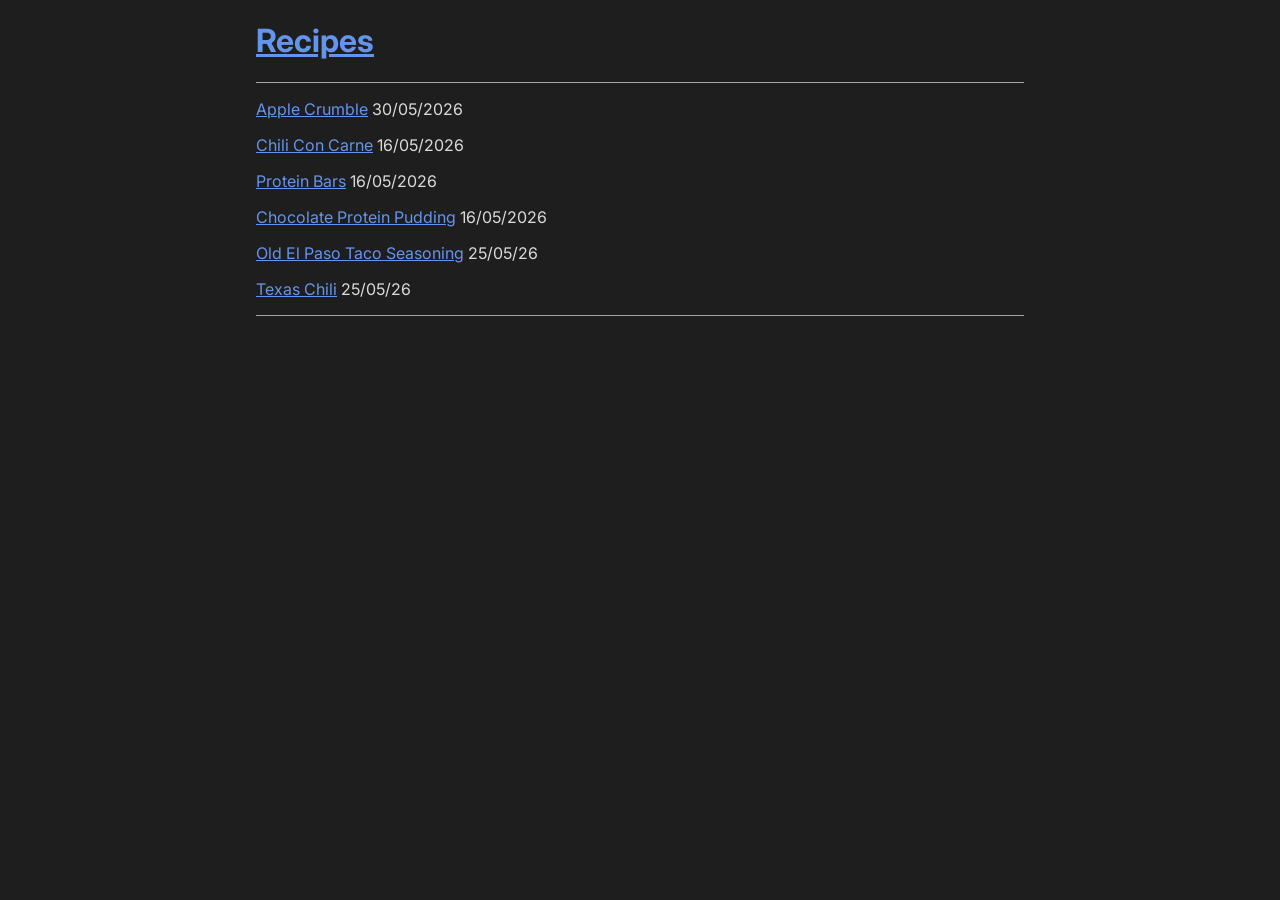
<file: index.html>
<!DOCTYPE html>
<html>

<head>

<link rel="preconnect" href="https://fonts.googleapis.com">
<link rel="preconnect" href="https://fonts.gstatic.com" crossorigin>
<link href="https://fonts.googleapis.com/css2?family=Inter:ital,opsz,wght@0,14..32,100..900;1,14..32,100..900&display=swap" rel="stylesheet">
<link rel="stylesheet" href="/styles.css">
<title>Luke Eyles</title>
<meta name="viewport" content="width=device-width">
</head>

<body>
<header>
    <a href="/"><h1>Recipes</h1></a>
    <hr>
</header>
<p><a href=post/apple_crumble.html>Apple Crumble</a> 30/05/2026</p>
<p><a href=post/chili_con_carne.html>Chili Con Carne</a> 16/05/2026</p>
<p><a href=post/protein_bar.html>Protein Bars</a> 16/05/2026</p>
<p><a href=post/protein_pudding.html>Chocolate Protein Pudding</a> 16/05/2026</p>
<p><a href=post/taco_seasoning.html>Old El Paso Taco Seasoning</a> 25/05/26</p>
<p><a href=post/texas_chili.html>Texas Chili</a> 25/05/26</p>
<hr>
</body>
</html>
</file>
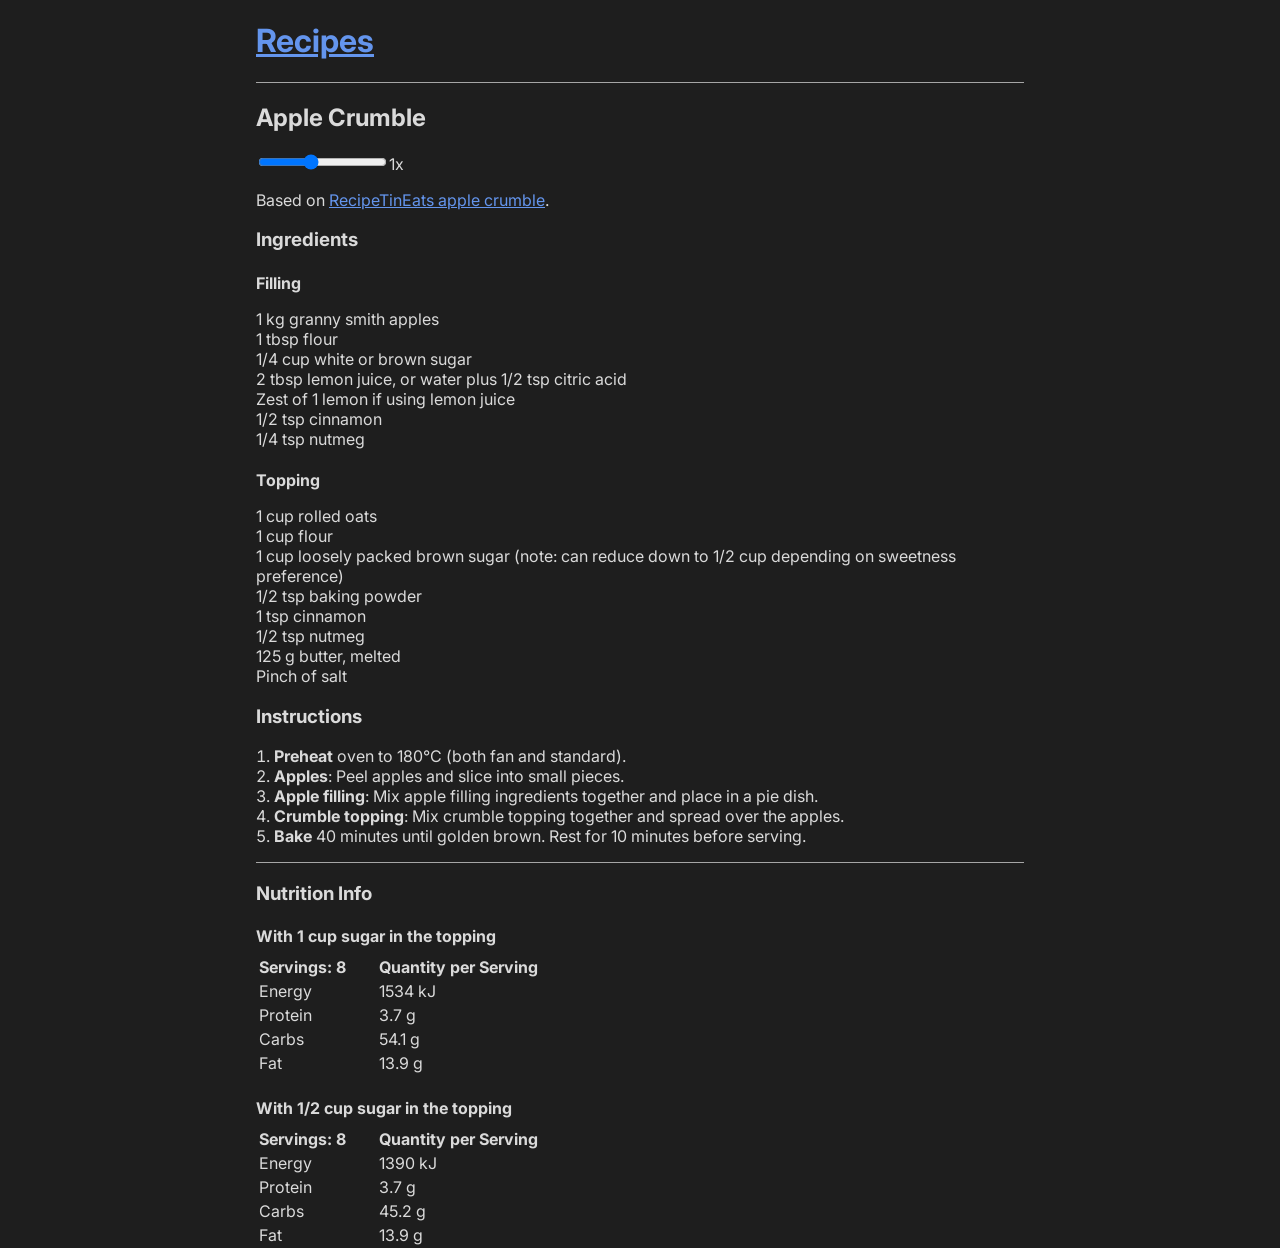
<file: post/apple_crumble.html>
<!DOCTYPE html>
<html>

<head>

<link rel="preconnect" href="https://fonts.googleapis.com">
<link rel="preconnect" href="https://fonts.gstatic.com" crossorigin>
<link href="https://fonts.googleapis.com/css2?family=Inter:ital,opsz,wght@0,14..32,100..900;1,14..32,100..900&display=swap" rel="stylesheet">
<link rel="stylesheet" href="/styles.css">
<title>Luke Eyles</title>
<meta name="viewport" content="width=device-width">

</head>

<body>
<header>
    <a href="/"><h1>Recipes</h1></a>
    <hr>
</header>
<h2>Apple Crumble</h2>
<input type='range' min='0' max='5' value='2' class='slider'><span class='multiplier'>1</span>x
<p>Based on <a href="https://www.recipetineats.com/apple-crumble/">RecipeTinEats apple crumble</a>.</p>
<h3>Ingredients</h3>
<h4>Filling</h4>
<ul>
<li><em>1</em> kg granny smith apples</li>
<li><em>1</em> tbsp flour</li>
<li><em>1/4</em> cup white or brown sugar</li>
<li><em>2</em> tbsp lemon juice, or water plus <em>1/2</em> tsp citric acid</li>
<li>Zest of <em>1</em> lemon if using lemon juice</li>
<li><em>1/2</em> tsp cinnamon</li>
<li><em>1/4</em> tsp nutmeg</li>
</ul>
<h4>Topping</h4>
<ul>
<li><em>1</em> cup rolled oats</li>
<li><em>1</em> cup flour</li>
<li><em>1</em> cup loosely packed brown sugar (note: can reduce down to <em>1/2</em> cup depending on sweetness preference)</li>
<li><em>1/2</em> tsp baking powder</li>
<li><em>1</em> tsp cinnamon</li>
<li><em>1/2</em> tsp nutmeg</li>
<li><em>125</em> g butter, melted</li>
<li>Pinch of salt</li>
</ul>
<h3>Instructions</h3>
<ol>
<li><strong>Preheat</strong> oven to 180°C (both fan and standard).</li>
<li><strong>Apples</strong>: Peel apples and slice into small pieces.</li>
<li><strong>Apple filling</strong>: Mix apple filling ingredients together and place in a pie dish. </li>
<li><strong>Crumble topping</strong>: Mix crumble topping together and spread over the apples.</li>
<li><strong>Bake</strong> 40 minutes until golden brown. Rest for 10 minutes before serving.</li>
</ol>
<hr />
<h3>Nutrition Info</h3>
<h4>With <em>1</em> cup sugar in the topping</h4>
<table>
<thead>
<tr>
<th>Servings: <em>8</em></th>
<th>Quantity per Serving</th>
</tr>
</thead>
<tbody>
<tr>
<td>Energy</td>
<td>1534 kJ</td>
</tr>
<tr>
<td>Protein</td>
<td>3.7 g</td>
</tr>
<tr>
<td>Carbs</td>
<td>54.1 g</td>
</tr>
<tr>
<td>Fat</td>
<td>13.9 g</td>
</tr>
</tbody>
</table>
<h4>With <em>1/2</em> cup sugar in the topping</h4>
<table>
<thead>
<tr>
<th>Servings: <em>8</em></th>
<th>Quantity per Serving</th>
</tr>
</thead>
<tbody>
<tr>
<td>Energy</td>
<td>1390 kJ</td>
</tr>
<tr>
<td>Protein</td>
<td>3.7 g</td>
</tr>
<tr>
<td>Carbs</td>
<td>45.2 g</td>
</tr>
<tr>
<td>Fat</td>
<td>13.9 g</td>
</tr>
</tbody>
</table></body>

<script src="/js/fraction.min.js"></script>
<script src="/index.js"></script>

</html>
</file>
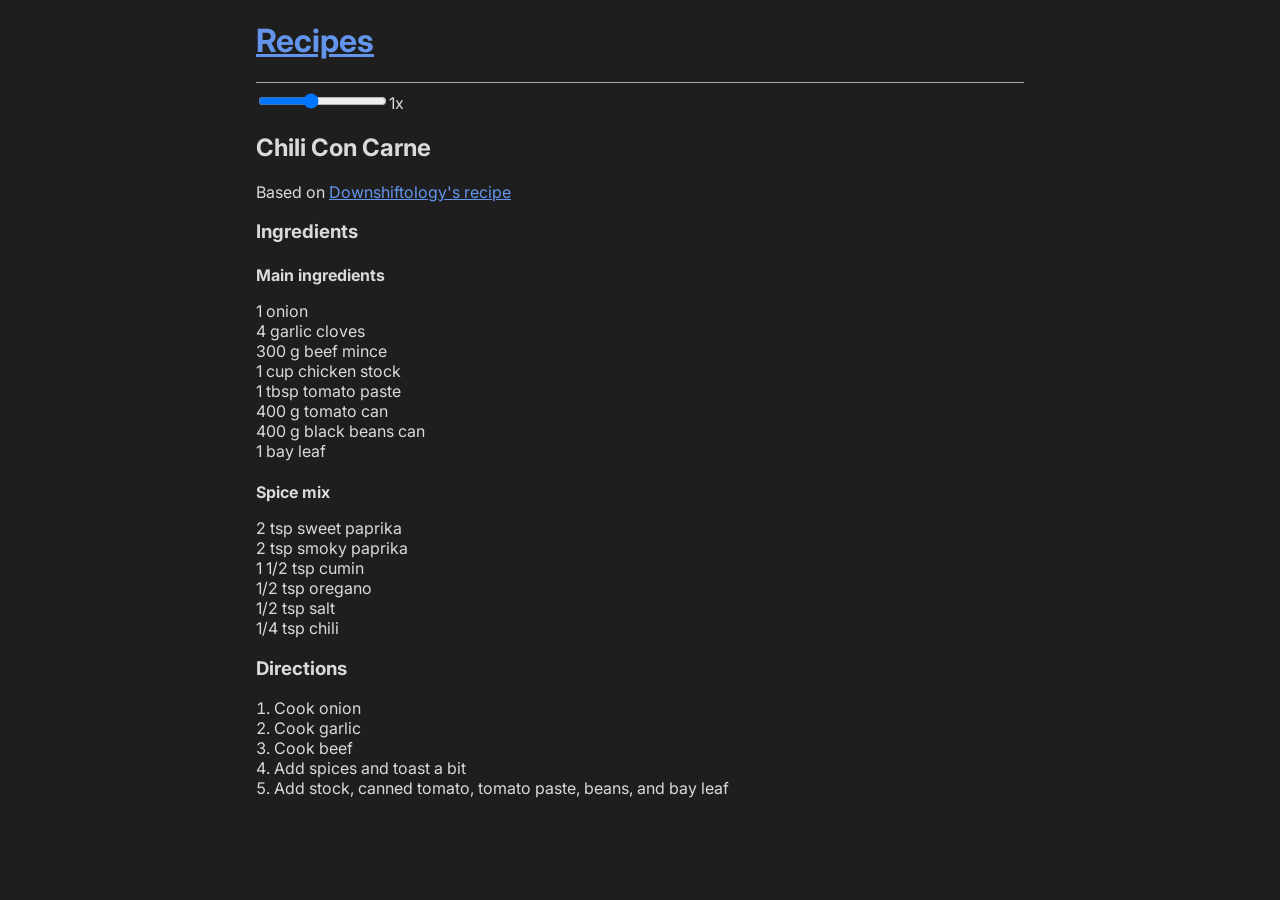
<file: post/chili.html>
<!DOCTYPE html>
<html>

<head>

<link rel="preconnect" href="https://fonts.googleapis.com">
<link rel="preconnect" href="https://fonts.gstatic.com" crossorigin>
<link href="https://fonts.googleapis.com/css2?family=Inter:ital,opsz,wght@0,14..32,100..900;1,14..32,100..900&display=swap" rel="stylesheet">
<link rel="stylesheet" href="/styles.css">
<title>Luke Eyles</title>
<meta name="viewport" content="width=device-width">

</head>

<body>
<header>
    <a href="/"><h1>Recipes</h1></a>
    <hr>
</header>

<input type="range" min="0" max="5" value="2" class="slider"><span class="multiplier">1</span>x<h2>Chili Con Carne</h2>
<p>Based on <a href="https://downshiftology.com/recipes/best-chili-recipe/">Downshiftology's recipe</a></p>
<h3>Ingredients</h3>
<h4>Main ingredients</h4>
<ul>
<li><em>1</em> onion</li>
<li><em>4</em> garlic cloves</li>
<li><em>300</em> g beef mince</li>
<li><em>1</em> cup chicken stock</li>
<li><em>1</em> tbsp tomato paste</li>
<li><em>400</em> g tomato can </li>
<li><em>400</em> g black beans can</li>
<li><em>1</em> bay leaf</li>
</ul>
<h4>Spice mix</h4>
<ul>
<li><em>2</em> tsp sweet paprika</li>
<li><em>2</em> tsp smoky paprika</li>
<li><em>1 1/2</em> tsp cumin</li>
<li><em>1/2</em> tsp oregano</li>
<li><em>1/2</em> tsp salt</li>
<li><em>1/4</em> tsp chili</li>
</ul>
<h3>Directions</h3>
<ol>
<li>Cook onion</li>
<li>Cook garlic</li>
<li>Cook beef</li>
<li>Add spices and toast a bit</li>
<li>Add stock, canned tomato, tomato paste, beans, and bay leaf</li>
</ol></body>

<script src="/js/fraction.min.js"></script>
<script src="/index.js"></script>

</html>
</file>
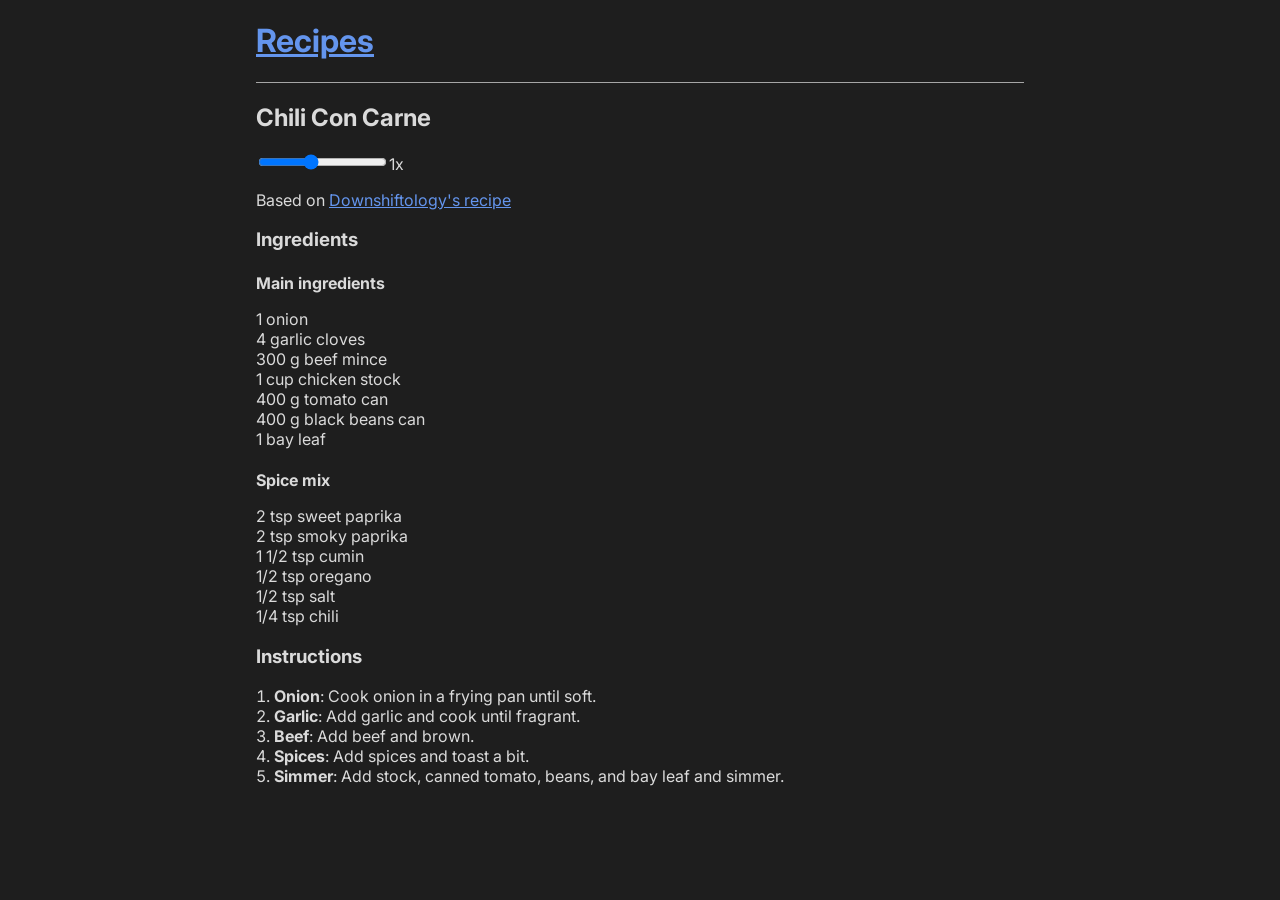
<file: post/chili_con_carne.html>
<!DOCTYPE html>
<html>

<head>

<link rel="preconnect" href="https://fonts.googleapis.com">
<link rel="preconnect" href="https://fonts.gstatic.com" crossorigin>
<link href="https://fonts.googleapis.com/css2?family=Inter:ital,opsz,wght@0,14..32,100..900;1,14..32,100..900&display=swap" rel="stylesheet">
<link rel="stylesheet" href="/styles.css">
<title>Luke Eyles</title>
<meta name="viewport" content="width=device-width">

</head>

<body>
<header>
    <a href="/"><h1>Recipes</h1></a>
    <hr>
</header>
<h2>Chili Con Carne</h2>
<input type='range' min='0' max='5' value='2' class='slider'><span class='multiplier'>1</span>x
<p>Based on <a href="https://downshiftology.com/recipes/best-chili-recipe/">Downshiftology's recipe</a></p>
<h3>Ingredients</h3>
<h4>Main ingredients</h4>
<ul>
<li><em>1</em> onion</li>
<li><em>4</em> garlic cloves</li>
<li><em>300</em> g beef mince</li>
<li><em>1</em> cup chicken stock</li>
<li><em>400</em> g tomato can </li>
<li><em>400</em> g black beans can</li>
<li><em>1</em> bay leaf</li>
</ul>
<h4>Spice mix</h4>
<ul>
<li><em>2</em> tsp sweet paprika</li>
<li><em>2</em> tsp smoky paprika</li>
<li><em>1 1/2</em> tsp cumin</li>
<li><em>1/2</em> tsp oregano</li>
<li><em>1/2</em> tsp salt</li>
<li><em>1/4</em> tsp chili</li>
</ul>
<h3>Instructions</h3>
<ol>
<li><strong>Onion</strong>: Cook onion in a frying pan until soft.</li>
<li><strong>Garlic</strong>: Add garlic and cook until fragrant.</li>
<li><strong>Beef</strong>: Add beef and brown.</li>
<li><strong>Spices</strong>: Add spices and toast a bit.</li>
<li><strong>Simmer</strong>: Add stock, canned tomato, beans, and bay leaf and simmer.</li>
</ol></body>

<script src="/js/fraction.min.js"></script>
<script src="/index.js"></script>

</html>
</file>
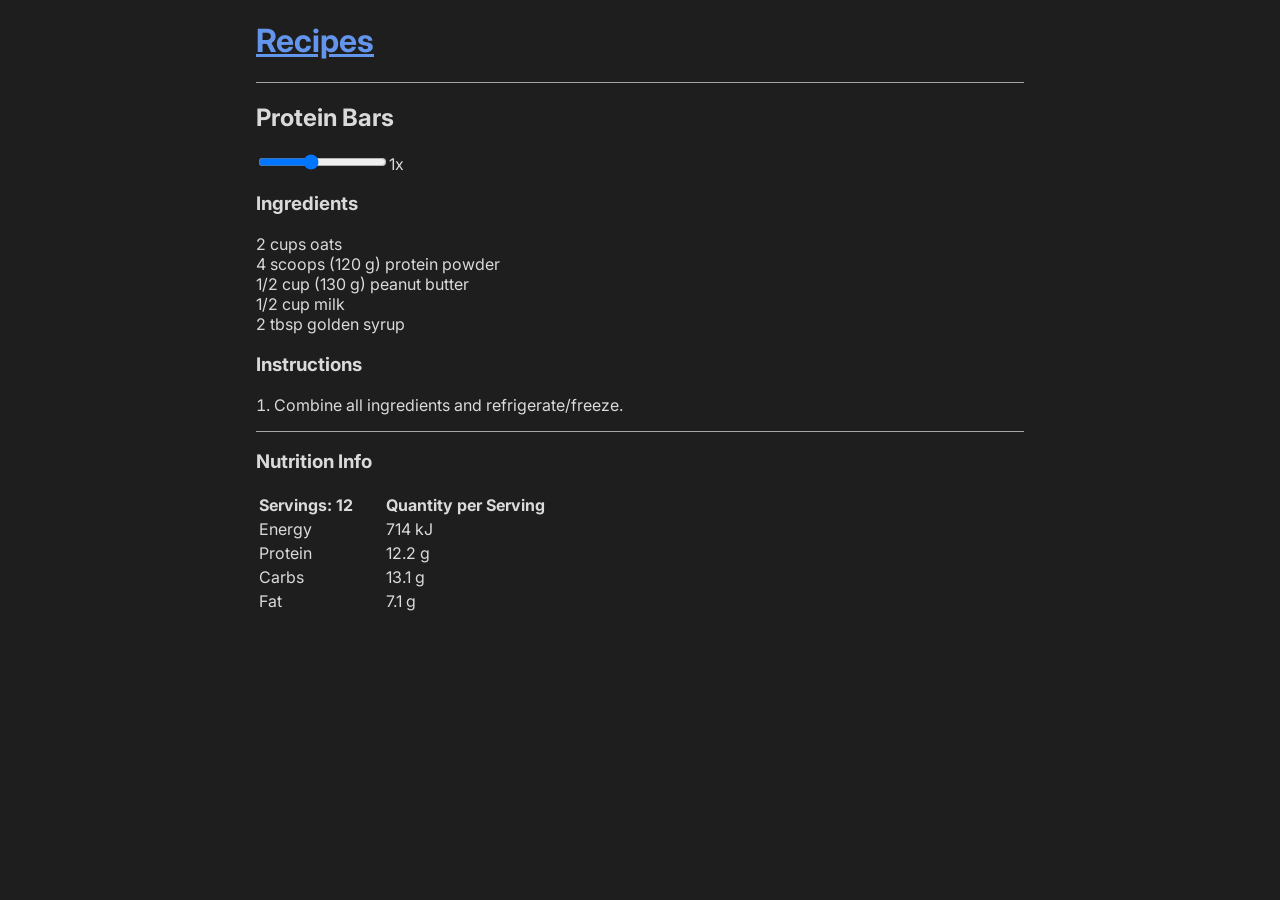
<file: post/protein_bar.html>
<!DOCTYPE html>
<html>

<head>

<link rel="preconnect" href="https://fonts.googleapis.com">
<link rel="preconnect" href="https://fonts.gstatic.com" crossorigin>
<link href="https://fonts.googleapis.com/css2?family=Inter:ital,opsz,wght@0,14..32,100..900;1,14..32,100..900&display=swap" rel="stylesheet">
<link rel="stylesheet" href="/styles.css">
<title>Luke Eyles</title>
<meta name="viewport" content="width=device-width">

</head>

<body>
<header>
    <a href="/"><h1>Recipes</h1></a>
    <hr>
</header>
<h2>Protein Bars</h2>
<input type='range' min='0' max='5' value='2' class='slider'><span class='multiplier'>1</span>x
<h3>Ingredients</h3>
<ul>
<li><em>2</em> cups oats</li>
<li><em>4</em> scoops (<em>120</em> g) protein powder</li>
<li><em>1/2</em> cup (<em>130</em> g) peanut butter</li>
<li><em>1/2</em> cup milk</li>
<li><em>2</em> tbsp golden syrup</li>
</ul>
<h3>Instructions</h3>
<ol>
<li>Combine all ingredients and refrigerate/freeze.</li>
</ol>
<hr />
<h3>Nutrition Info</h3>
<table>
<thead>
<tr>
<th>Servings: <em>12</em></th>
<th>Quantity per Serving</th>
</tr>
</thead>
<tbody>
<tr>
<td>Energy</td>
<td>714 kJ</td>
</tr>
<tr>
<td>Protein</td>
<td>12.2 g</td>
</tr>
<tr>
<td>Carbs</td>
<td>13.1 g</td>
</tr>
<tr>
<td>Fat</td>
<td>7.1 g</td>
</tr>
</tbody>
</table></body>

<script src="/js/fraction.min.js"></script>
<script src="/index.js"></script>

</html>
</file>
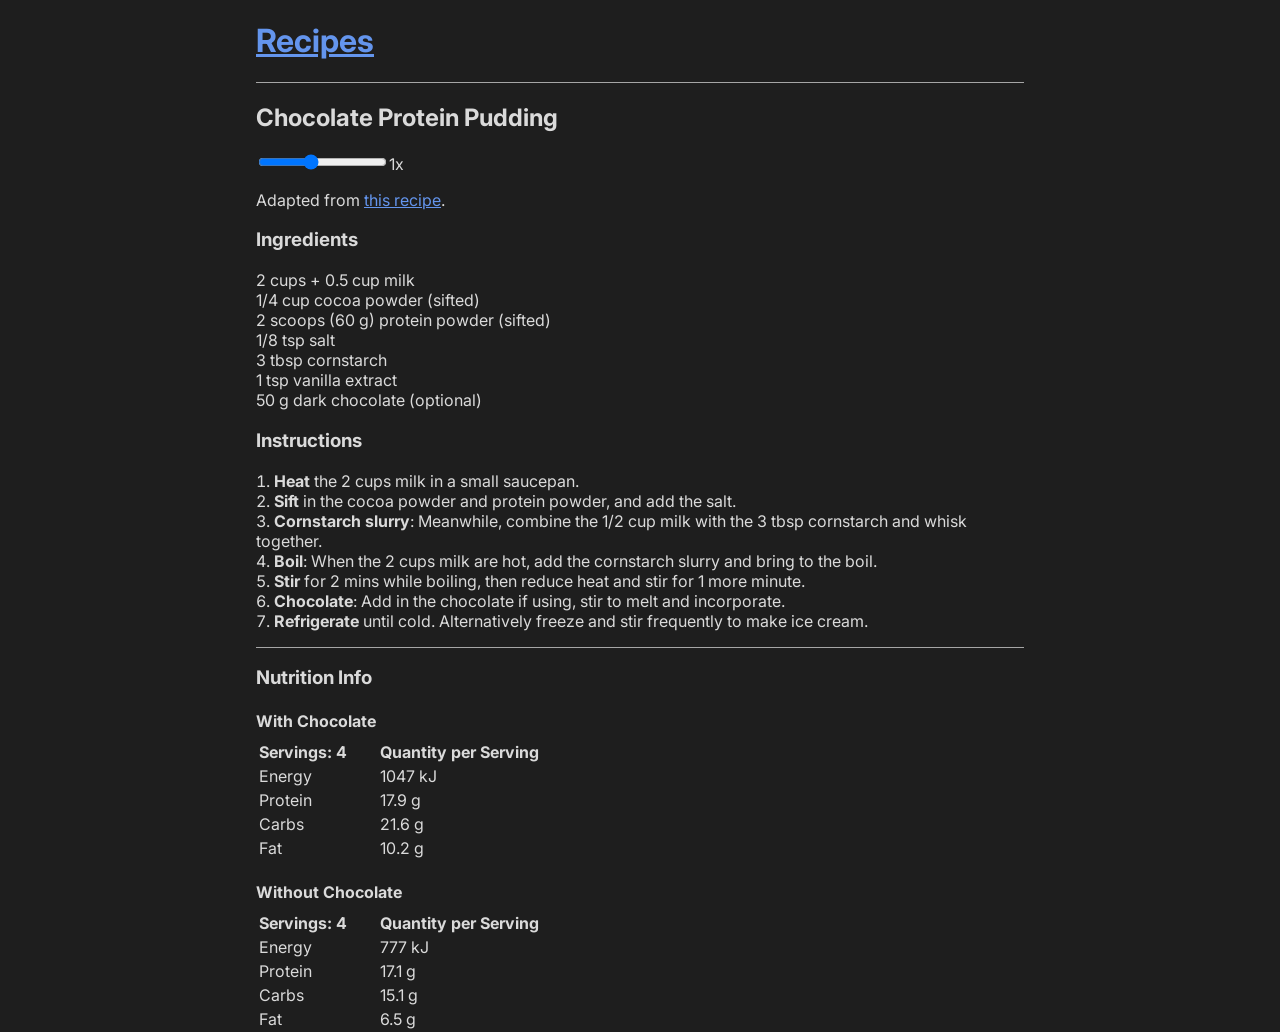
<file: post/protein_pudding.html>
<!DOCTYPE html>
<html>

<head>

<link rel="preconnect" href="https://fonts.googleapis.com">
<link rel="preconnect" href="https://fonts.gstatic.com" crossorigin>
<link href="https://fonts.googleapis.com/css2?family=Inter:ital,opsz,wght@0,14..32,100..900;1,14..32,100..900&display=swap" rel="stylesheet">
<link rel="stylesheet" href="/styles.css">
<title>Luke Eyles</title>
<meta name="viewport" content="width=device-width">

</head>

<body>
<header>
    <a href="/"><h1>Recipes</h1></a>
    <hr>
</header>
<h2>Chocolate Protein Pudding</h2>
<input type='range' min='0' max='5' value='2' class='slider'><span class='multiplier'>1</span>x
<p>Adapted from <a href="https://chocolatecoveredkatie.com/healthy-chocolate-pudding-recipe/">this recipe</a>.</p>
<h3>Ingredients</h3>
<ul>
<li><em>2</em> cups + <em>0.5</em> cup milk</li>
<li><em>1/4</em> cup cocoa powder (sifted)</li>
<li><em>2</em> scoops (<em>60</em> g) protein powder (sifted)</li>
<li><em>1/8</em> tsp salt</li>
<li><em>3</em> tbsp cornstarch</li>
<li><em>1</em> tsp vanilla extract</li>
<li><em>50</em> g dark chocolate (optional)</li>
</ul>
<h3>Instructions</h3>
<ol>
<li><strong>Heat</strong> the <em>2</em> cups milk in a small saucepan.</li>
<li><strong>Sift</strong> in the cocoa powder and protein powder, and add the salt.</li>
<li><strong>Cornstarch slurry</strong>: Meanwhile, combine the <em>1/2</em> cup milk with the <em>3</em> tbsp cornstarch and whisk together. </li>
<li><strong>Boil</strong>: When the <em>2</em> cups milk are hot, add the cornstarch slurry and bring to the boil.</li>
<li><strong>Stir</strong> for 2 mins while boiling, then reduce heat and stir for 1 more minute.</li>
<li><strong>Chocolate</strong>: Add in the chocolate if using, stir to melt and incorporate.</li>
<li><strong>Refrigerate</strong> until cold. Alternatively freeze and stir frequently to make ice cream.</li>
</ol>
<hr />
<h3>Nutrition Info</h3>
<h4>With Chocolate</h4>
<table>
<thead>
<tr>
<th>Servings: <em>4</em></th>
<th>Quantity per Serving</th>
</tr>
</thead>
<tbody>
<tr>
<td>Energy</td>
<td>1047 kJ</td>
</tr>
<tr>
<td>Protein</td>
<td>17.9 g</td>
</tr>
<tr>
<td>Carbs</td>
<td>21.6 g</td>
</tr>
<tr>
<td>Fat</td>
<td>10.2 g</td>
</tr>
</tbody>
</table>
<h4>Without Chocolate</h4>
<table>
<thead>
<tr>
<th>Servings: <em>4</em></th>
<th>Quantity per Serving</th>
</tr>
</thead>
<tbody>
<tr>
<td>Energy</td>
<td>777 kJ</td>
</tr>
<tr>
<td>Protein</td>
<td>17.1 g</td>
</tr>
<tr>
<td>Carbs</td>
<td>15.1 g</td>
</tr>
<tr>
<td>Fat</td>
<td>6.5 g</td>
</tr>
</tbody>
</table></body>

<script src="/js/fraction.min.js"></script>
<script src="/index.js"></script>

</html>
</file>
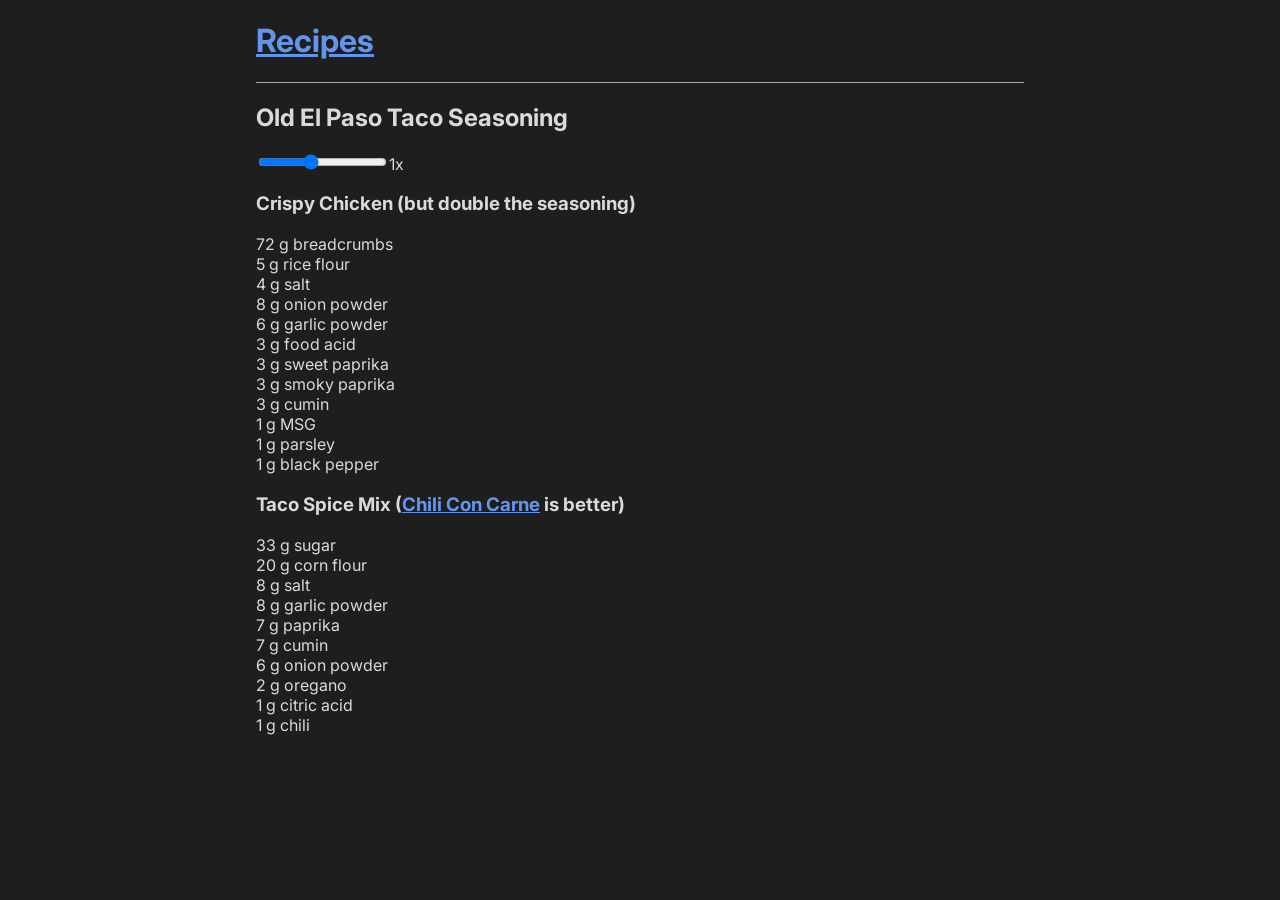
<file: post/taco_seasoning.html>
<!DOCTYPE html>
<html>

<head>

<link rel="preconnect" href="https://fonts.googleapis.com">
<link rel="preconnect" href="https://fonts.gstatic.com" crossorigin>
<link href="https://fonts.googleapis.com/css2?family=Inter:ital,opsz,wght@0,14..32,100..900;1,14..32,100..900&display=swap" rel="stylesheet">
<link rel="stylesheet" href="/styles.css">
<title>Luke Eyles</title>
<meta name="viewport" content="width=device-width">

</head>

<body>
<header>
    <a href="/"><h1>Recipes</h1></a>
    <hr>
</header>
<h2>Old El Paso Taco Seasoning</h2>
<input type='range' min='0' max='5' value='2' class='slider'><span class='multiplier'>1</span>x
<h3>Crispy Chicken (but double the seasoning)</h3>
<ul>
<li><em>72</em> g breadcrumbs</li>
<li><em>5</em> g rice flour</li>
<li><em>4</em> g salt</li>
<li><em>8</em> g onion powder</li>
<li><em>6</em> g garlic powder</li>
<li><em>3</em> g food acid</li>
<li><em>3</em> g sweet paprika</li>
<li><em>3</em> g smoky paprika</li>
<li><em>3</em> g cumin</li>
<li><em>1</em> g MSG</li>
<li><em>1</em> g parsley</li>
<li><em>1</em> g black pepper</li>
</ul>
<h3>Taco Spice Mix (<a href="https://recipes.eyles.au/post/chili.html">Chili Con Carne</a> is better)</h3>
<ul>
<li><em>33</em> g sugar</li>
<li><em>20</em> g corn flour</li>
<li><em>8</em> g salt</li>
<li><em>8</em> g garlic powder</li>
<li><em>7</em> g paprika</li>
<li><em>7</em> g cumin</li>
<li><em>6</em> g onion powder</li>
<li><em>2</em> g oregano</li>
<li><em>1</em> g citric acid</li>
<li><em>1</em> g chili</li>
</ul></body>

<script src="/js/fraction.min.js"></script>
<script src="/index.js"></script>

</html>
</file>
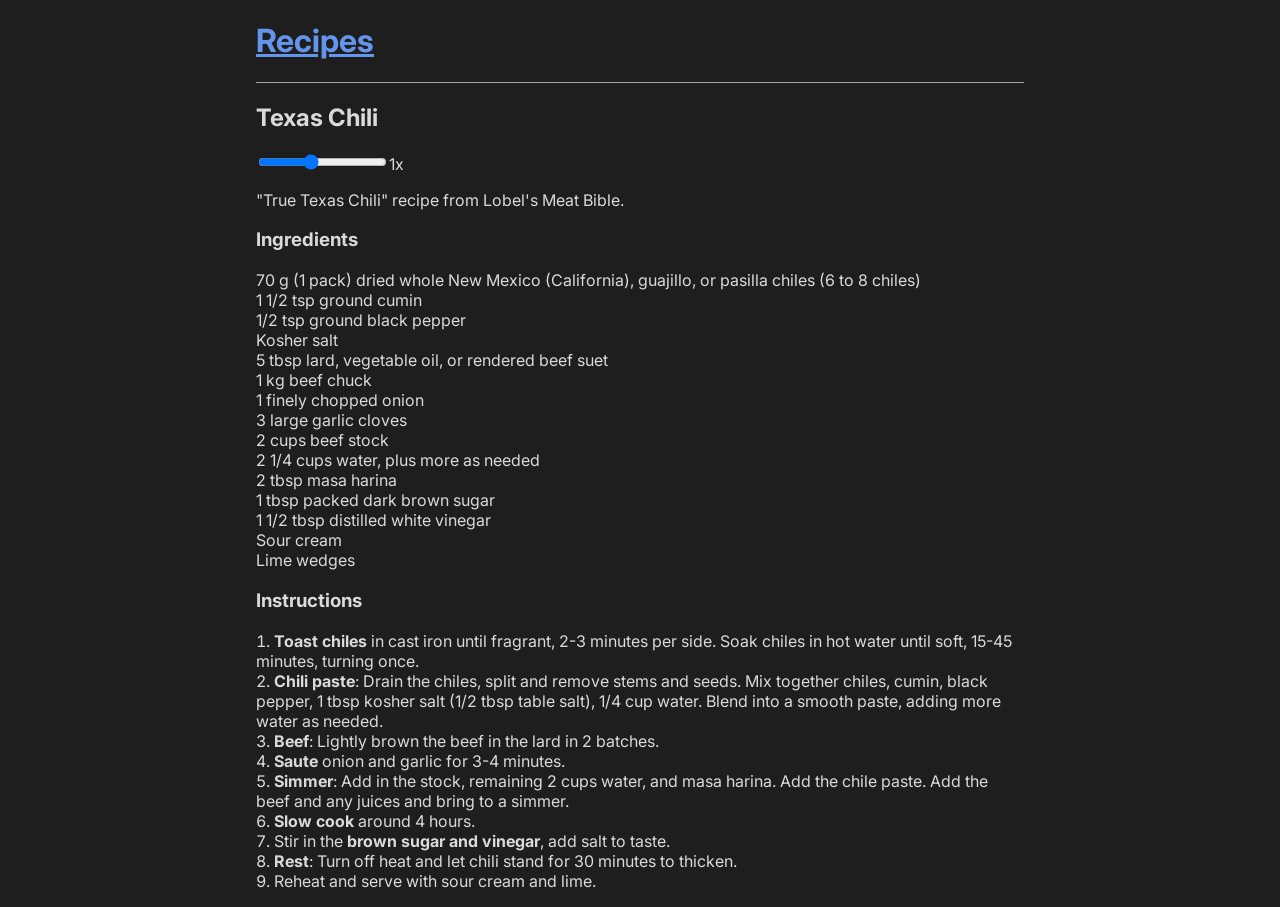
<file: post/texas_chili.html>
<!DOCTYPE html>
<html>

<head>

<link rel="preconnect" href="https://fonts.googleapis.com">
<link rel="preconnect" href="https://fonts.gstatic.com" crossorigin>
<link href="https://fonts.googleapis.com/css2?family=Inter:ital,opsz,wght@0,14..32,100..900;1,14..32,100..900&display=swap" rel="stylesheet">
<link rel="stylesheet" href="/styles.css">
<title>Luke Eyles</title>
<meta name="viewport" content="width=device-width">

</head>

<body>
<header>
    <a href="/"><h1>Recipes</h1></a>
    <hr>
</header>
<h2>Texas Chili</h2>
<input type='range' min='0' max='5' value='2' class='slider'><span class='multiplier'>1</span>x
<p>"True Texas Chili" recipe from Lobel's Meat Bible.</p>
<h3>Ingredients</h3>
<ul>
<li><em>70</em> g (<em>1</em> pack) dried whole New Mexico (California), guajillo, or pasilla chiles (<em>6</em> to <em>8</em> chiles)</li>
<li><em>1 1/2</em> tsp ground cumin</li>
<li><em>1/2</em> tsp ground black pepper</li>
<li>Kosher salt</li>
<li><em>5</em> tbsp lard, vegetable oil, or rendered beef suet</li>
<li><em>1</em> kg beef chuck</li>
<li><em>1</em> finely chopped onion</li>
<li><em>3</em> large garlic cloves</li>
<li><em>2</em> cups beef stock</li>
<li><em>2 1/4</em> cups water, plus more as needed</li>
<li><em>2</em> tbsp masa harina</li>
<li><em>1</em> tbsp packed dark brown sugar</li>
<li><em>1 1/2</em> tbsp distilled white vinegar</li>
<li>Sour cream</li>
<li>Lime wedges </li>
</ul>
<h3>Instructions</h3>
<ol>
<li><strong>Toast chiles</strong> in cast iron until fragrant, 2-3 minutes per side. Soak chiles in hot water until soft, 15-45 minutes, turning once.</li>
<li><strong>Chili paste</strong>: Drain the chiles, split and remove stems and seeds. Mix together chiles, cumin, black pepper, <em>1</em> tbsp kosher salt (<em>1/2</em> tbsp table salt), <em>1/4</em> cup water. Blend into a smooth paste, adding more water as needed.</li>
<li><strong>Beef</strong>: Lightly brown the beef in the lard in 2 batches.</li>
<li><strong>Saute</strong> onion and garlic for 3-4 minutes. </li>
<li><strong>Simmer</strong>: Add in the stock, remaining <em>2</em> cups water, and masa harina. Add the chile paste. Add the beef and any juices and bring to a simmer. </li>
<li><strong>Slow cook</strong> around 4 hours.</li>
<li>Stir in the <strong>brown sugar and vinegar</strong>, add salt to taste. </li>
<li><strong>Rest</strong>: Turn off heat and let chili stand for 30 minutes to thicken.</li>
<li>Reheat and serve with sour cream and lime.</li>
</ol></body>

<script src="/js/fraction.min.js"></script>
<script src="/index.js"></script>

</html>
</file>
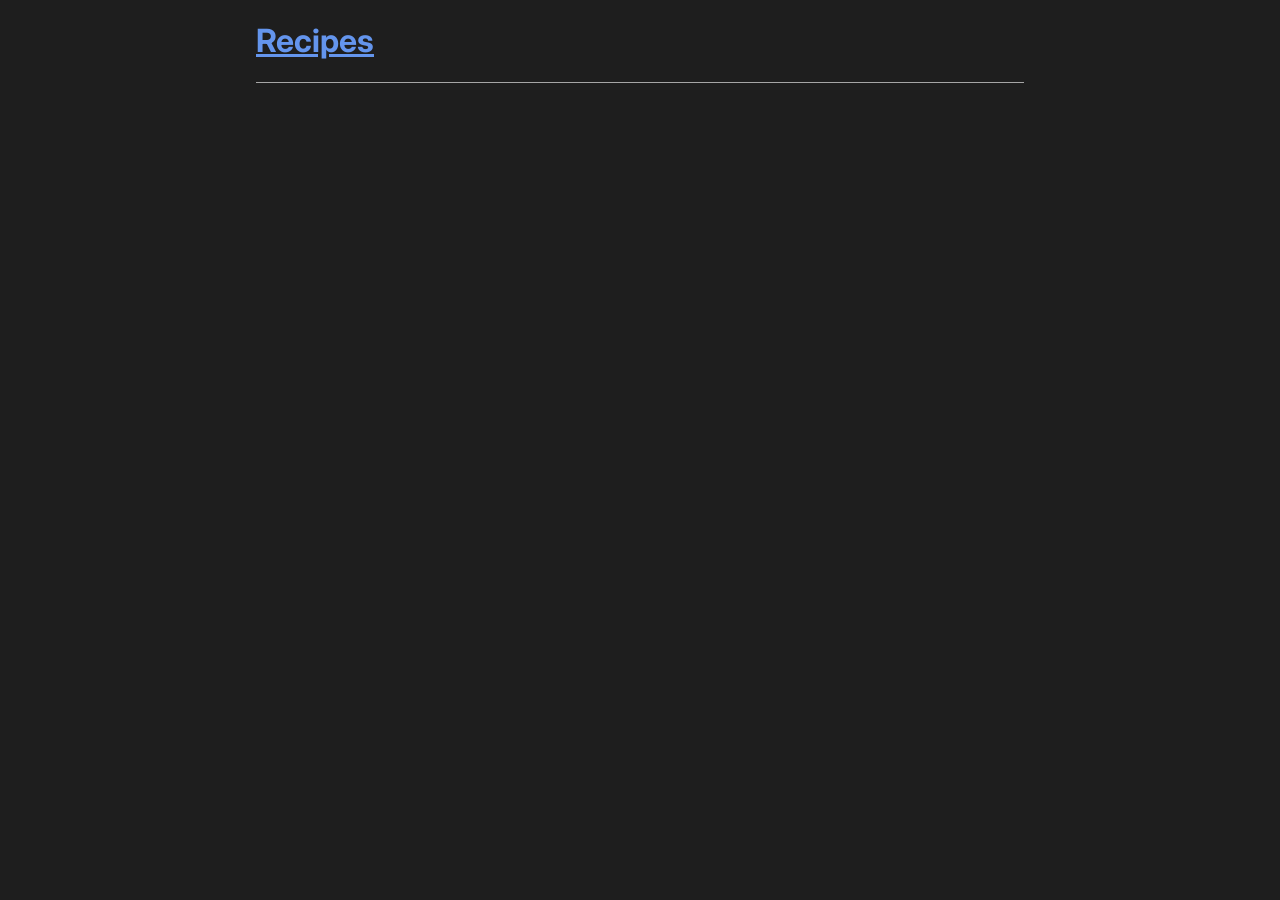
<file: template/header.html>
<!DOCTYPE html>
<html>

<head>

<link rel="preconnect" href="https://fonts.googleapis.com">
<link rel="preconnect" href="https://fonts.gstatic.com" crossorigin>
<link href="https://fonts.googleapis.com/css2?family=Inter:ital,opsz,wght@0,14..32,100..900;1,14..32,100..900&display=swap" rel="stylesheet">
<link rel="stylesheet" href="/styles.css">
<title>Luke Eyles</title>
<meta name="viewport" content="width=device-width">
</head>

<body>
<header>
    <a href="/"><h1>Recipes</h1></a>
    <hr>
</header>
</file>
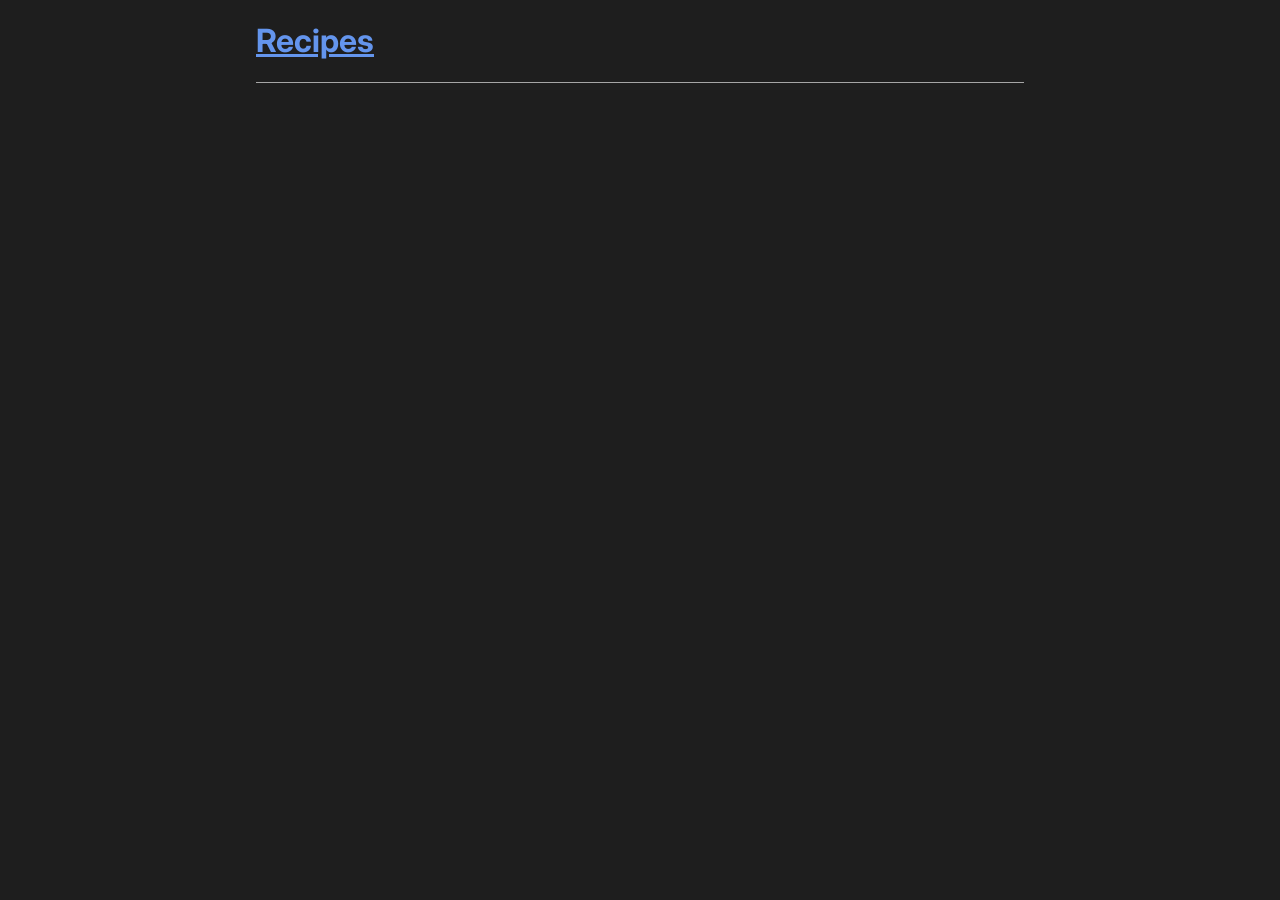
<file: template/recipe_header.html>
<!DOCTYPE html>
<html>

<head>

<link rel="preconnect" href="https://fonts.googleapis.com">
<link rel="preconnect" href="https://fonts.gstatic.com" crossorigin>
<link href="https://fonts.googleapis.com/css2?family=Inter:ital,opsz,wght@0,14..32,100..900;1,14..32,100..900&display=swap" rel="stylesheet">
<link rel="stylesheet" href="/styles.css">
<title>Luke Eyles</title>
<meta name="viewport" content="width=device-width">

</head>

<body>
<header>
    <a href="/"><h1>Recipes</h1></a>
    <hr>
</header>
</file>
<file: styles.css>
body {
    background-color: #1e1e1e;
    margin: 0;
    font-family: "Inter", sans-serif;
    font-style: normal;
    color: #dadada;
    max-width: 50rem;
    width: 100%;
    padding-inline: 1rem; 
    box-sizing: border-box;
    margin: auto;
}

hr {
    color: #a6a6a6;
    background-color: #a6a6a6;
    height: 1px;
    border: none;
}

h1 {
    font-weight: 700;
}

h4 {
    margin-block-end: 0.5em;
}

p {
    font-weight: 400;
}

div.sidebar {
    width: 20%;
    height: 100%;
    background-color: #262626;
    padding: 20px;
    position: fixed;
    list-style-type: none;
    max-width: 200px;
}

div.content {
    display: inline-block;
    margin-left: 20%;
    padding-left: 60px;
}

th, td {
    padding-right: 30px;
}

/* align first column to the right */
table.aligned td:nth-child(1) {
    /* text-align: end;  */
    /* width: 80px; */
}

a {
    color: cornflowerblue;
}

a:hover {
    color: lightblue
}

ol, ul {
    padding-left: 0px;
    list-style-position: inside;
}

ul {
    list-style-type: none;
} 

em {
    font-style: normal;
}
</file>
